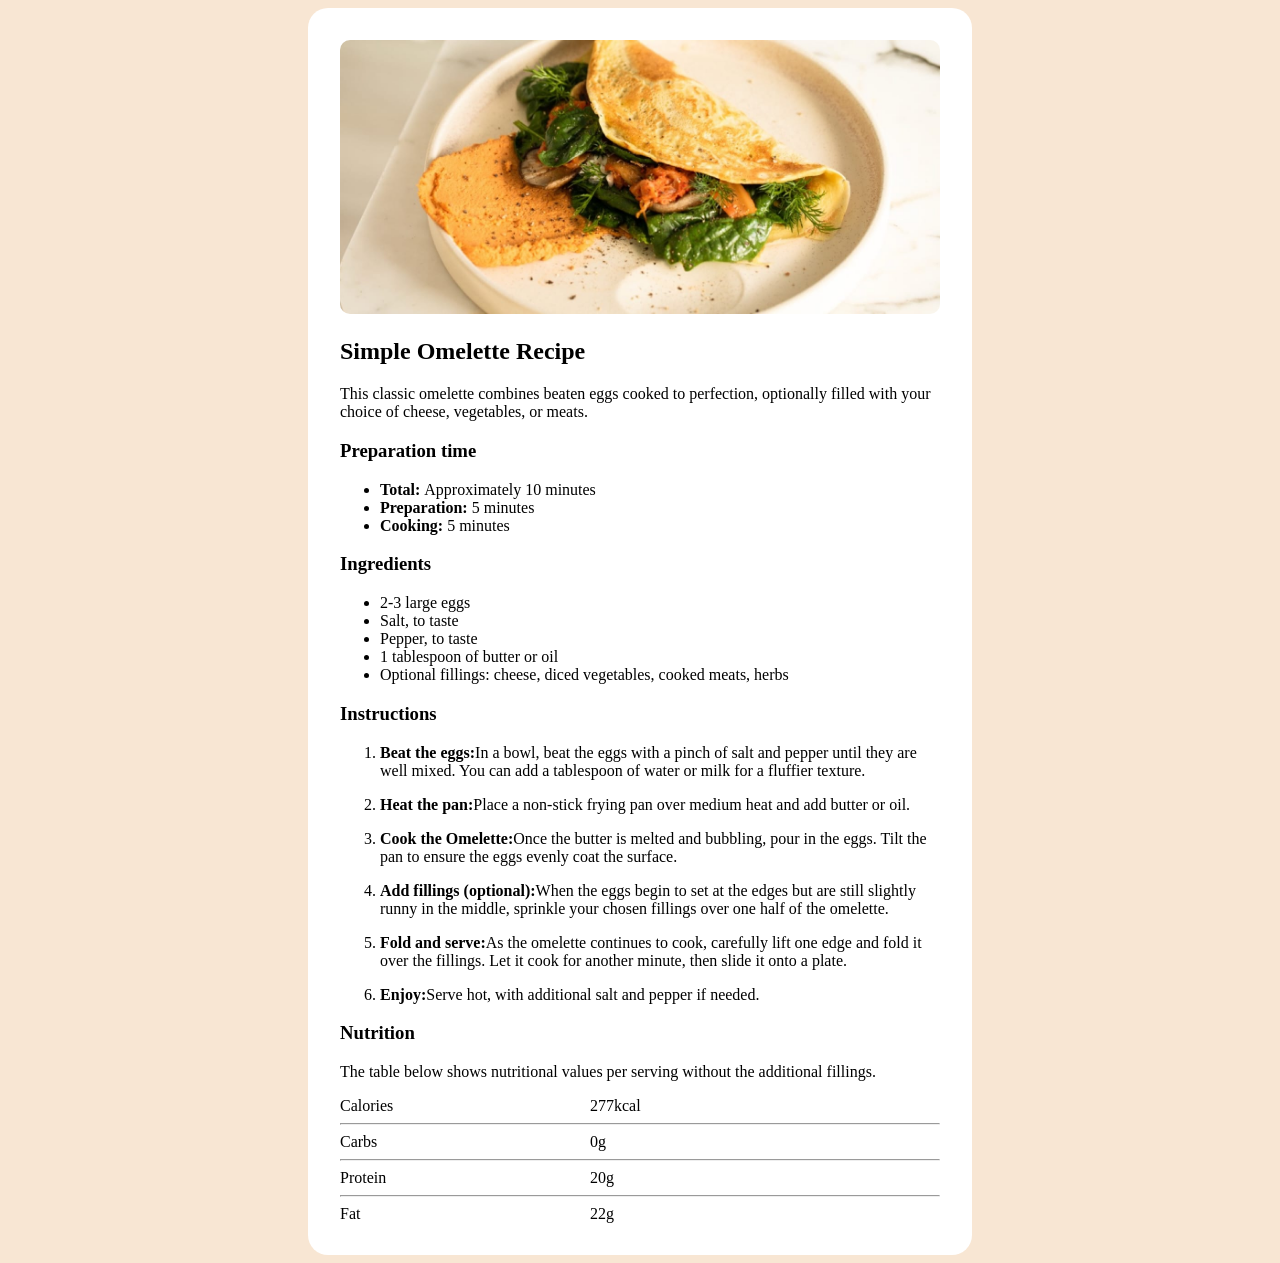
<file: index.html>
<!DOCTYPE html>
<html lang="en">

<head>
  <meta charset="UTF-8">
  <meta name="viewport" content="width=device-width, initial-scale=1.0">
  <title>Document</title>
</head>

<body style="display: flex; justify-content: center; align-items: center; background-color: hsl(31, 73%, 90%); min-height: 100vh;">
  <main style="max-width: 600px; width: 100%; background-color: white; padding: 2em; border-radius: 20px;">
    <section class="intro">
      <div>
        <img src="./assests/image-omelette.jpeg" alt="Omelette" style="width: 100%;border-radius: 10px;">
      </div>
      <h1>Simple Omelette Recipe</h1>
      <p>This classic omelette combines beaten eggs cooked to perfection, optionally filled with your choice of cheese,
        vegetables, or meats.</p>
    </section>
    <section class="prep-time">
      <h3>Preparation time</h3>
      <ul>
        <li><b>Total: </b>Approximately 10 minutes </li>
        <li><b>Preparation: </b>5 minutes</li>
        <li><b>Cooking:</b> 5 minutes</li>
      </ul>
    </section>
    <h3>Ingredients</h3>
    <ul>
      <li>2-3 large eggs</li>
      <li>Salt, to taste</li>
      <li>Pepper, to taste</li>
      <li>1 tablespoon of butter or oil </li>
      <li>Optional fillings: cheese, diced vegetables, cooked meats, herbs</li>
    </ul>
    <section>
      <h3>Instructions</h3>
      <ol>
        <li>
          <p><b>Beat the eggs:</b>In a bowl, beat the eggs with a pinch of salt and pepper until they are well mixed.
            You can add a tablespoon of water or milk for a fluffier texture.</p>
        </li>
        <li>
          <p><b>Heat the pan:</b>Place a non-stick frying pan over medium heat and add butter or oil.</p>
        </li>
        <li>
          <p><b>Cook the Omelette:</b>Once the butter is melted and bubbling, pour in the eggs. Tilt the pan to ensure
            the eggs evenly coat the surface.</p>
        </li>
        <li>
          <p><b>Add fillings (optional):</b>When the eggs begin to set at the edges but are still slightly runny in the
            middle, sprinkle your chosen fillings over one half of the omelette.</p>
        </li>
        <li>
          <p><b>Fold and serve:</b>As the omelette continues to cook, carefully lift one edge and fold it over the
            fillings. Let it cook for another minute, then slide it onto a plate.</p>
        </li>
        <li>
          <p><b>Enjoy:</b>Serve hot, with additional salt and pepper if needed.</p>
        </li>
      </ol>
    </section>

    <section class="nutrition-info">
      <h3>Nutrition</h3>
      <p>The
        table below shows nutritional values per serving without the additional fillings. </p>
      <div class="nutritional-value">
        <div style="display:flex;">
          <span style="width: 250px; flex-shrink: 0;"> Calories </span>
          <span>277kcal</span>
        </div>
        <hr>
        <div style="display:flex;">
          <span style="width: 250px; flex-shrink: 0;"> Carbs </span>
          <span>0g</span>
        </div>
        <hr>
        <div style="display:flex;">
          <span style="width: 250px; flex-shrink: 0;"> Protein </span>
          <span>20g</span>
        </div>
        <hr>
        <div style="display:flex;">
          <span style="width: 250px; flex-shrink: 0;"> Fat </span>
          <span>22g</span>
        </div>
      </div>
    </section>
  </main>

</body>

</html>
</file>
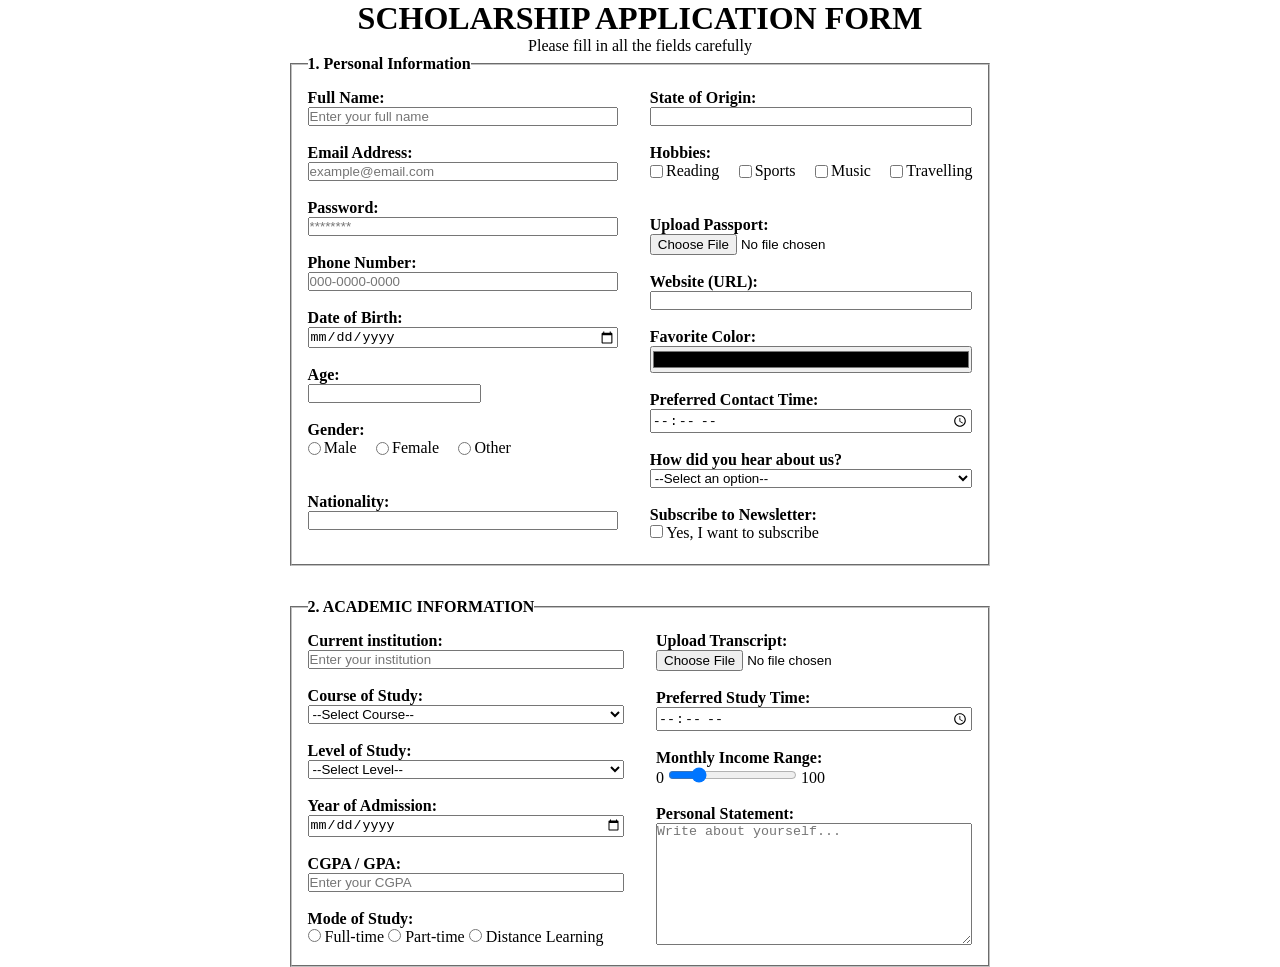
<file: Practice/Form/index.html>
<!DOCTYPE html>
<html lang="en">

<head>
  <meta charset="UTF-8">
  <meta name="viewport" content="width=device-width, initial-scale=1.0">
  <title>Scholarship Form</title>
  <style>
    * {
      margin: 0;
      padding: 0;
      box-sizing: border-box;
    }

    form {
      display: flex;
      flex-direction: column;
      gap: 2rem; 
      /* gap: 1.2rem; */
    }

    fieldset {
      display: flex;
      justify-content: space-between;
      gap: 2rem;
      align-items: stretch;
      padding: 1rem;
    }

    fieldset div {
      flex: 1;
    }

    input[type="text"],
    input[type="password"],
    input[type="email"],
    input[type="date"],
    input[type="time"],
    input[type="tel"],
    input[type="url"],
    input[type="file"],
    input[type="color"],
    textarea,
    select {
      width: 100%;
    }
    

    label[for="male"],
    label[for="female"],
    label[for="other"],
    label[for="reading"],
    label[for="sports"],
    label[for="music"],
    label[for="travelling"] {
      display: flex;
      align-items: center;
      gap: 0.2rem;
    }

    .gender,
    .checkbox {
      display: flex;
      gap: 1.2rem;
    }
  </style>
</head>

<body style="display: flex; justify-content: center; align-items: center; min-height: 100vh; flex-direction: column;">
  <h1 style="text-align: center;">SCHOLARSHIP APPLICATION FORM</h1>
  <p style="text-align: center;">Please fill in all the fields carefully</p>
  <form action="submit.php" method="post">
    <!-- Personal Information  -->
    <fieldset>
      <legend><b>1. Personal Information</b></legend>
      <div>
        <label for="firstname"><b>Full Name:</b></label>
        <br>
        <input type="text" placeholder="Enter your full name">
        <br><br>

        <label for="email"><b>Email Address:</b></label>
        <br>
        <input type="email" name="email" id="email" placeholder="example@email.com">
        <br><br>


        <label for="password"><b>Password:</b></label>
        <br>
        <input type="password" name="password" id="password" placeholder="********">
        <br><br>


        <label for="phoneNumber"><b>Phone Number:</b></label>
        <br>
        <input type="tel" name="telephone" id="telephone" placeholder="000-0000-0000">
        <br><br>

        <label for="dateOfBirth"><b>Date of Birth:</b></label>
        <br>
        <input type="date" name="dob" id="dob">
        <br><br>

        <label for="age"><b>Age:</b></label>
        <br>
        <input type="number" name="age" id="age">
        <br><br>

        <label for="gender"><b>Gender:</b></label>
        <br>
        <div class="gender">
          <label for="male">
            <input type="radio" name="male" id="male">
            Male
          </label>
          <label for="female"> <input type="radio" name="female" id="female">Female</label>

          <label for="other">
            <input type="radio" name="other" id="other">
            Other
          </label>
        </div>

        <br><br>


        <label for="nationality"><b>Nationality:</b></label>
        <br>
        <input type="text" name="nationality" id="nationality">
        <br><br>
      </div>

      <div>
        <label for="origin"><b>State of Origin:</b></label>
        <br>
        <input type="text" name="origin" id="origin">
        <br><br>

        <label for="hobbies"><b>Hobbies:</b></label>
        <br>
        <div class="checkbox">
          <label for="reading">
            <input type="checkbox" name="reading" id="reading">
            Reading
          </label>
          <label for="sports"><input type="checkbox" name="sports" id="sports">
            Sports</label>
          <label for="music">
            <input type="checkbox" name="music" id="music">
            Music
          </label>
          <label for="travelling">
            <input type="checkbox" name="travelling" id="Travelling">
            Travelling
          </label>

        </div>

        <br><br>
        <label for="file"><b>Upload Passport:</b></label>
        <br>
        <input type="file" name="file" id="file">
        <br><br>

        <label for="url"><b>Website (URL):</b></label>
        <br>
        <input type="url" name="website" id="website">
        <br><br>

        <label for="color"><b>Favorite Color:</b></label>
        <br>
        <input type="color" name="color" id="color">
        <br><br>
        <label for="time"><b>Preferred Contact Time:</b></label>
        <br>
        <input type="time" name="time" id="time">
        <br><br>
        <label for="select"><b>How did you hear about us?</b></label>
        <br>
        <select name="" id="">
          <option value="--Select an option--">--Select an option--</option>
        </select>
        <br><br>
        <label for="newsletter"><b>Subscribe to Newsletter:</b></label>
        <br>
        <input type="checkbox" name="newsletter" id="newsletter">
        <span>Yes, I want to subscribe</span>
      </div>
    </fieldset>

    <fieldset>
      <legend><b>2. ACADEMIC INFORMATION</b></legend>
      <div>
        <label for="institution"><b>Current institution:</b></label>
        <br>
        <input type="text" placeholder="Enter your institution">
        <br><br>
        <label for="course"><b>Course of Study:</b></label>
        <br>
        <select name="course" id="course">
          <option value="--Select Course--">--Select Course--</option>
        </select>
        <br><br>


        <label for="study"><b>Level of Study:</b></label>
        <br>
        <select name="level" id="level">
          <option value="--Select Course--">--Select Level--</option>
        </select>
        <br><br>

        <label for="admission"><b>Year of Admission:</b></label>
        <br>
        <input type="date" name="admission" id="admission">
        <br><br>
        <label for="gpa"><b>CGPA / GPA:</b></label>
        <br>
        <input type="text" placeholder="Enter your CGPA">
        <br><br>

        <label for="modeStudy"><b>Mode of Study:</b></label>
        <br>
        <div class="study">
                  <label for="fulltime">
          <input type="radio" name="fulltime" id="fulltime">
          Full-time
        </label><label for="parttime">
          <input type="radio" name="parttime" id="parttime">
          Part-time
        </label>
        <label for="learning">
          <input type="radio" name="learning" id="learning">
          Distance Learning
        </label>
        </div>

      </div>

      <div>
        <label for="transcript"><b>Upload Transcript:</b></label>
        <br>
        <input type="file" name="transcript" id="transcript">
        <br><br>
        <label for="studyTime"><b>Preferred Study Time:</b></label>
        <br>
        <input type="time" name="studyTime" id="studyTime">
        <br><br>
        <label for="income"><b>Monthly Income Range:</b></label>
        <br>
        <span>0</span>
        <input type="range" name="incomeRange" id="incomeRange" min="0" max="100" value="20">
        <span>100</span>
        <br><br>

        <label for="statement"><b>Personal Statement:</b></label>
        <br>
        <textarea name="" id="" cols="40" rows="8" placeholder="Write about yourself..."></textarea>
      </div>
    </fieldset>

  </form>
</body>

</html>
</file>
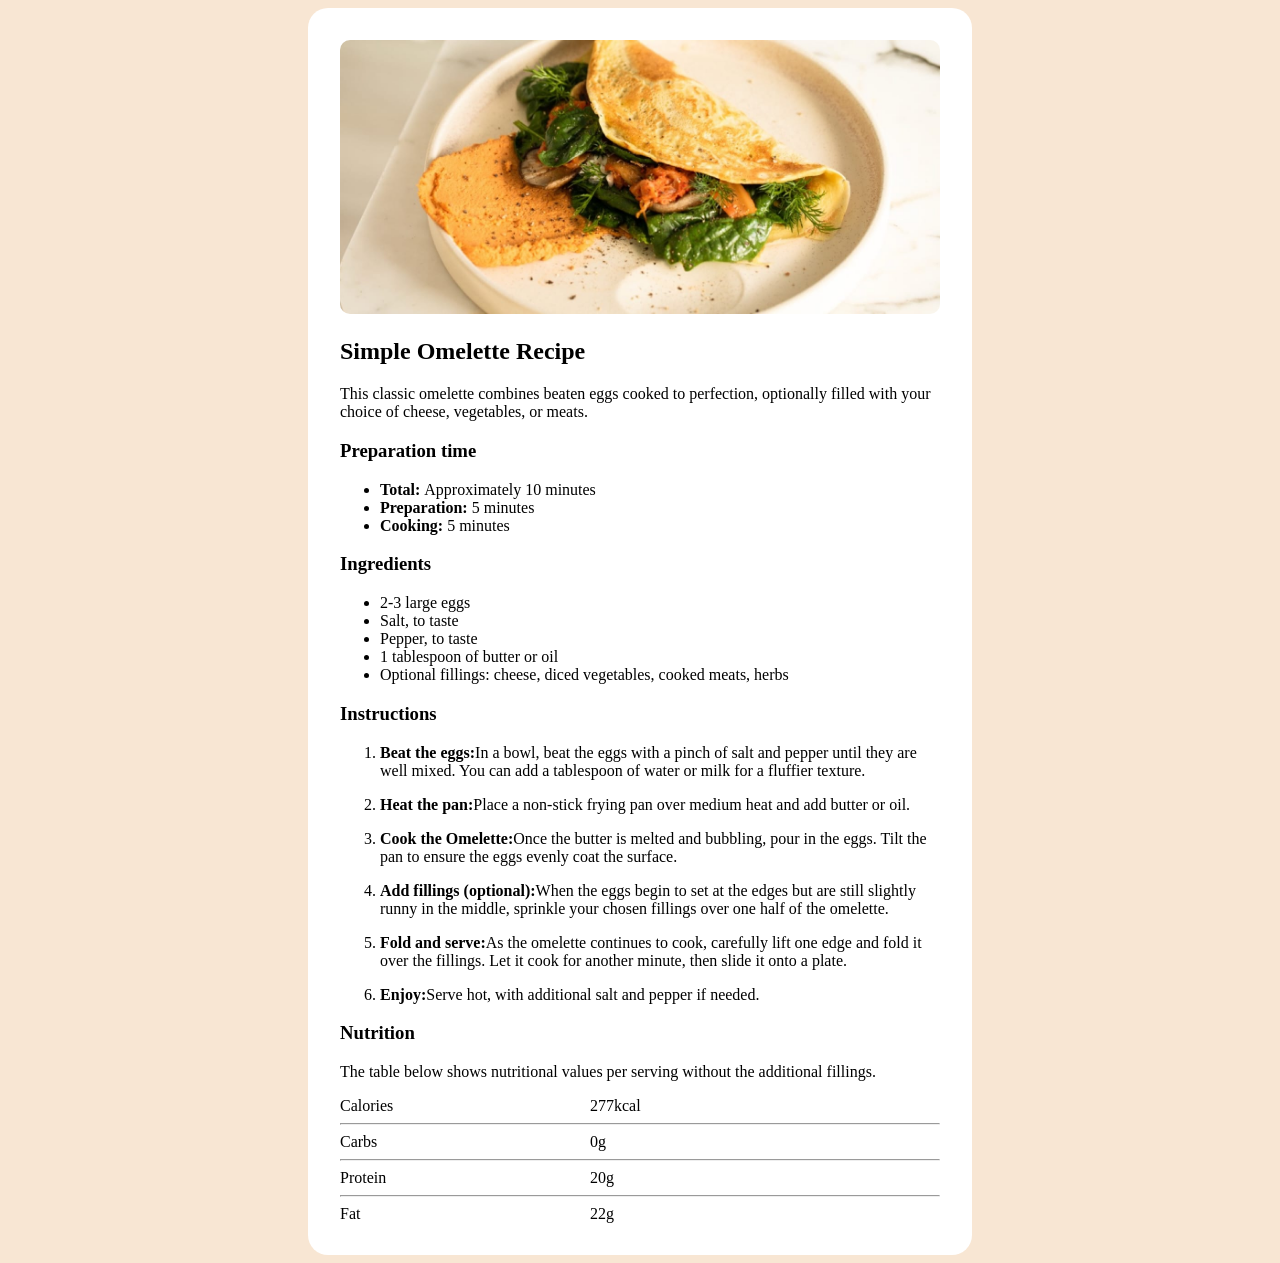
<file: Practice/Recipe/index.html>
<!DOCTYPE html>
<html lang="en">

<head>
  <meta charset="UTF-8">
  <meta name="viewport" content="width=device-width, initial-scale=1.0">
  <title>Recipe Page</title>
</head>

<body style="display: flex; justify-content: center; align-items: center; background-color: hsl(31, 73%, 90%); min-height: 100vh;">
  <main style="max-width: 600px; width: 100%; background-color: white; padding: 2em; border-radius: 20px;">
    <section class="intro">
      <div>
        <img src="./assests/image-omelette.jpeg" alt="Omelette" style="width: 100%;border-radius: 10px;">
      </div>
      <h1>Simple Omelette Recipe</h1>
      <p>This classic omelette combines beaten eggs cooked to perfection, optionally filled with your choice of cheese,
        vegetables, or meats.</p>
    </section>
    <section class="prep-time">
      <h3>Preparation time</h3>
      <ul>
        <li><b>Total: </b>Approximately 10 minutes </li>
        <li><b>Preparation: </b>5 minutes</li>
        <li><b>Cooking:</b> 5 minutes</li>
      </ul>
    </section>
    <h3>Ingredients</h3>
    <ul>
      <li>2-3 large eggs</li>
      <li>Salt, to taste</li>
      <li>Pepper, to taste</li>
      <li>1 tablespoon of butter or oil </li>
      <li>Optional fillings: cheese, diced vegetables, cooked meats, herbs</li>
    </ul>
    <section>
      <h3>Instructions</h3>
      <ol>
        <li>
          <p><b>Beat the eggs:</b>In a bowl, beat the eggs with a pinch of salt and pepper until they are well mixed.
            You can add a tablespoon of water or milk for a fluffier texture.</p>
        </li>
        <li>
          <p><b>Heat the pan:</b>Place a non-stick frying pan over medium heat and add butter or oil.</p>
        </li>
        <li>
          <p><b>Cook the Omelette:</b>Once the butter is melted and bubbling, pour in the eggs. Tilt the pan to ensure
            the eggs evenly coat the surface.</p>
        </li>
        <li>
          <p><b>Add fillings (optional):</b>When the eggs begin to set at the edges but are still slightly runny in the
            middle, sprinkle your chosen fillings over one half of the omelette.</p>
        </li>
        <li>
          <p><b>Fold and serve:</b>As the omelette continues to cook, carefully lift one edge and fold it over the
            fillings. Let it cook for another minute, then slide it onto a plate.</p>
        </li>
        <li>
          <p><b>Enjoy:</b>Serve hot, with additional salt and pepper if needed.</p>
        </li>
      </ol>
    </section>

    <section class="nutrition-info">
      <h3>Nutrition</h3>
      <p>The
        table below shows nutritional values per serving without the additional fillings. </p>
      <div class="nutritional-value">
        <div style="display:flex;">
          <span style="width: 250px; flex-shrink: 0;"> Calories </span>
          <span>277kcal</span>
        </div>
        <hr>
        <div style="display:flex;">
          <span style="width: 250px; flex-shrink: 0;"> Carbs </span>
          <span>0g</span>
        </div>
        <hr>
        <div style="display:flex;">
          <span style="width: 250px; flex-shrink: 0;"> Protein </span>
          <span>20g</span>
        </div>
        <hr>
        <div style="display:flex;">
          <span style="width: 250px; flex-shrink: 0;"> Fat </span>
          <span>22g</span>
        </div>
      </div>
    </section>
  </main>

</body>

</html>
</file>
